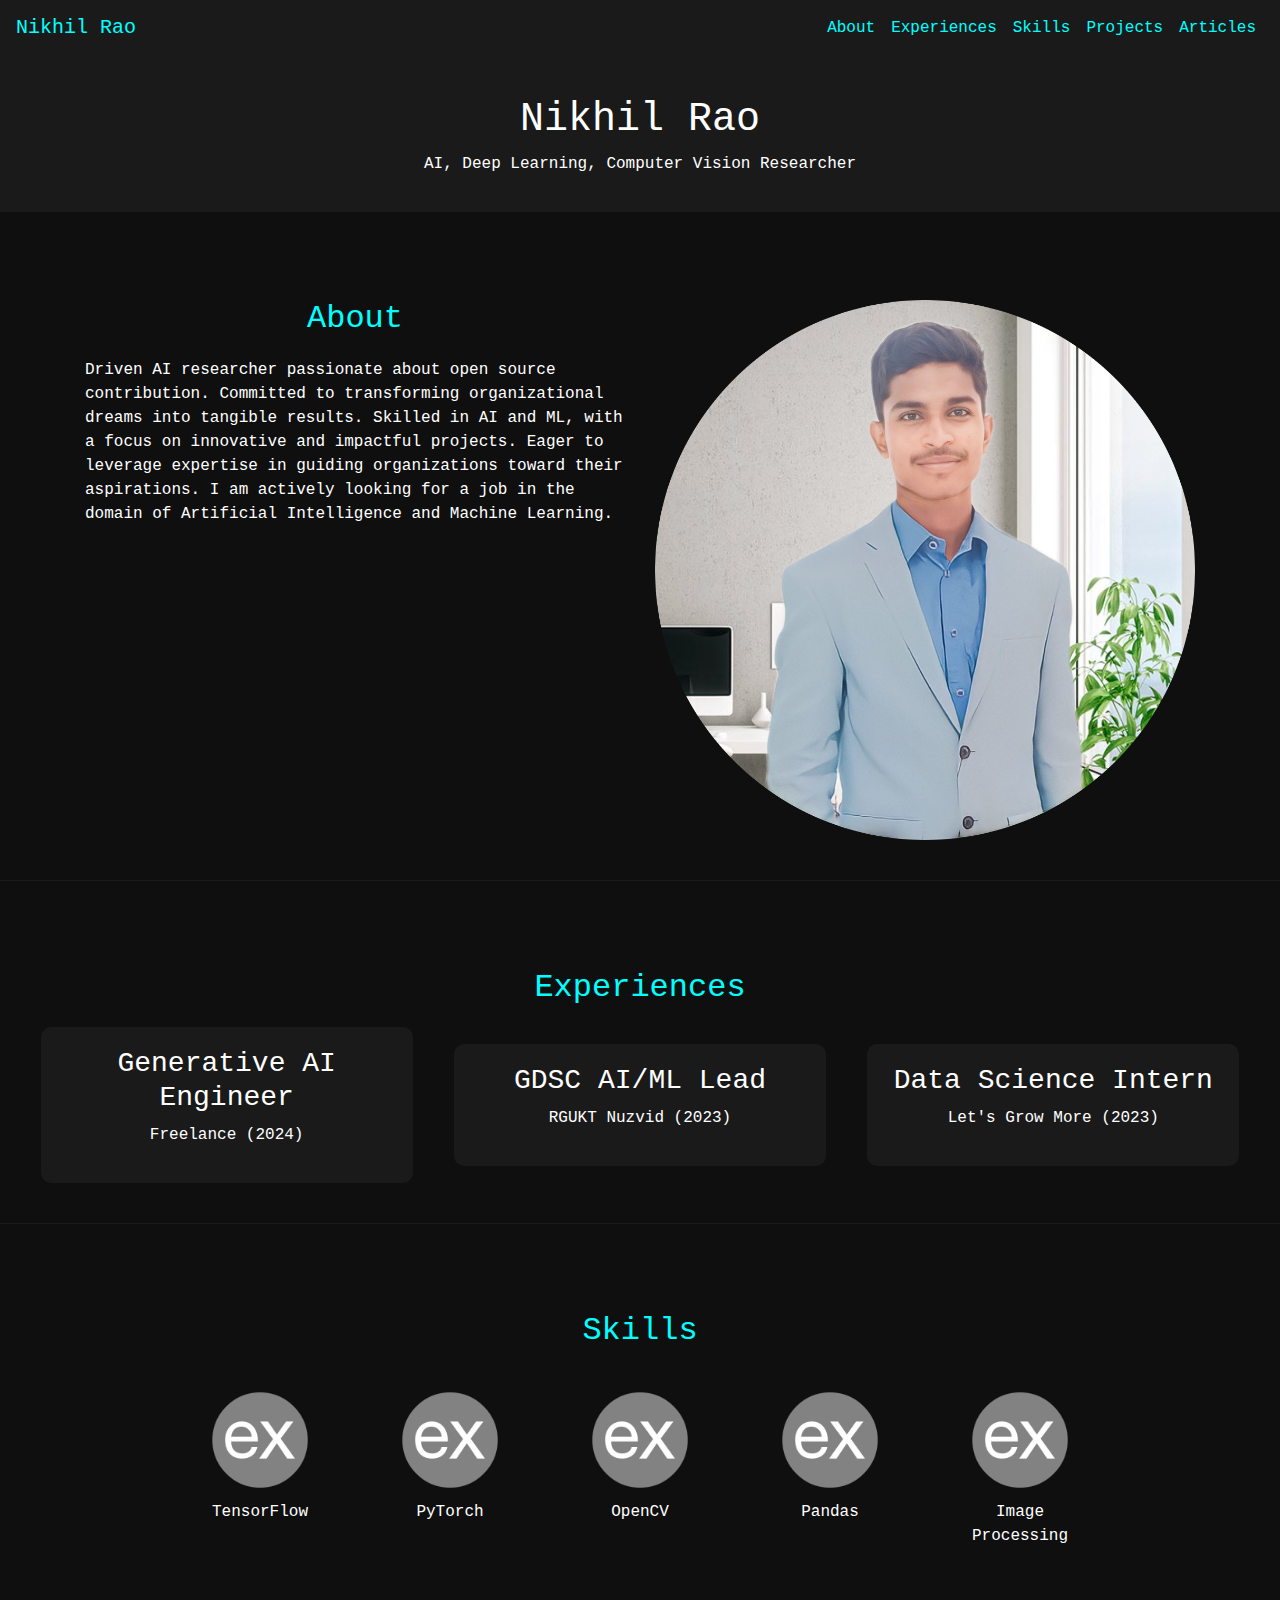
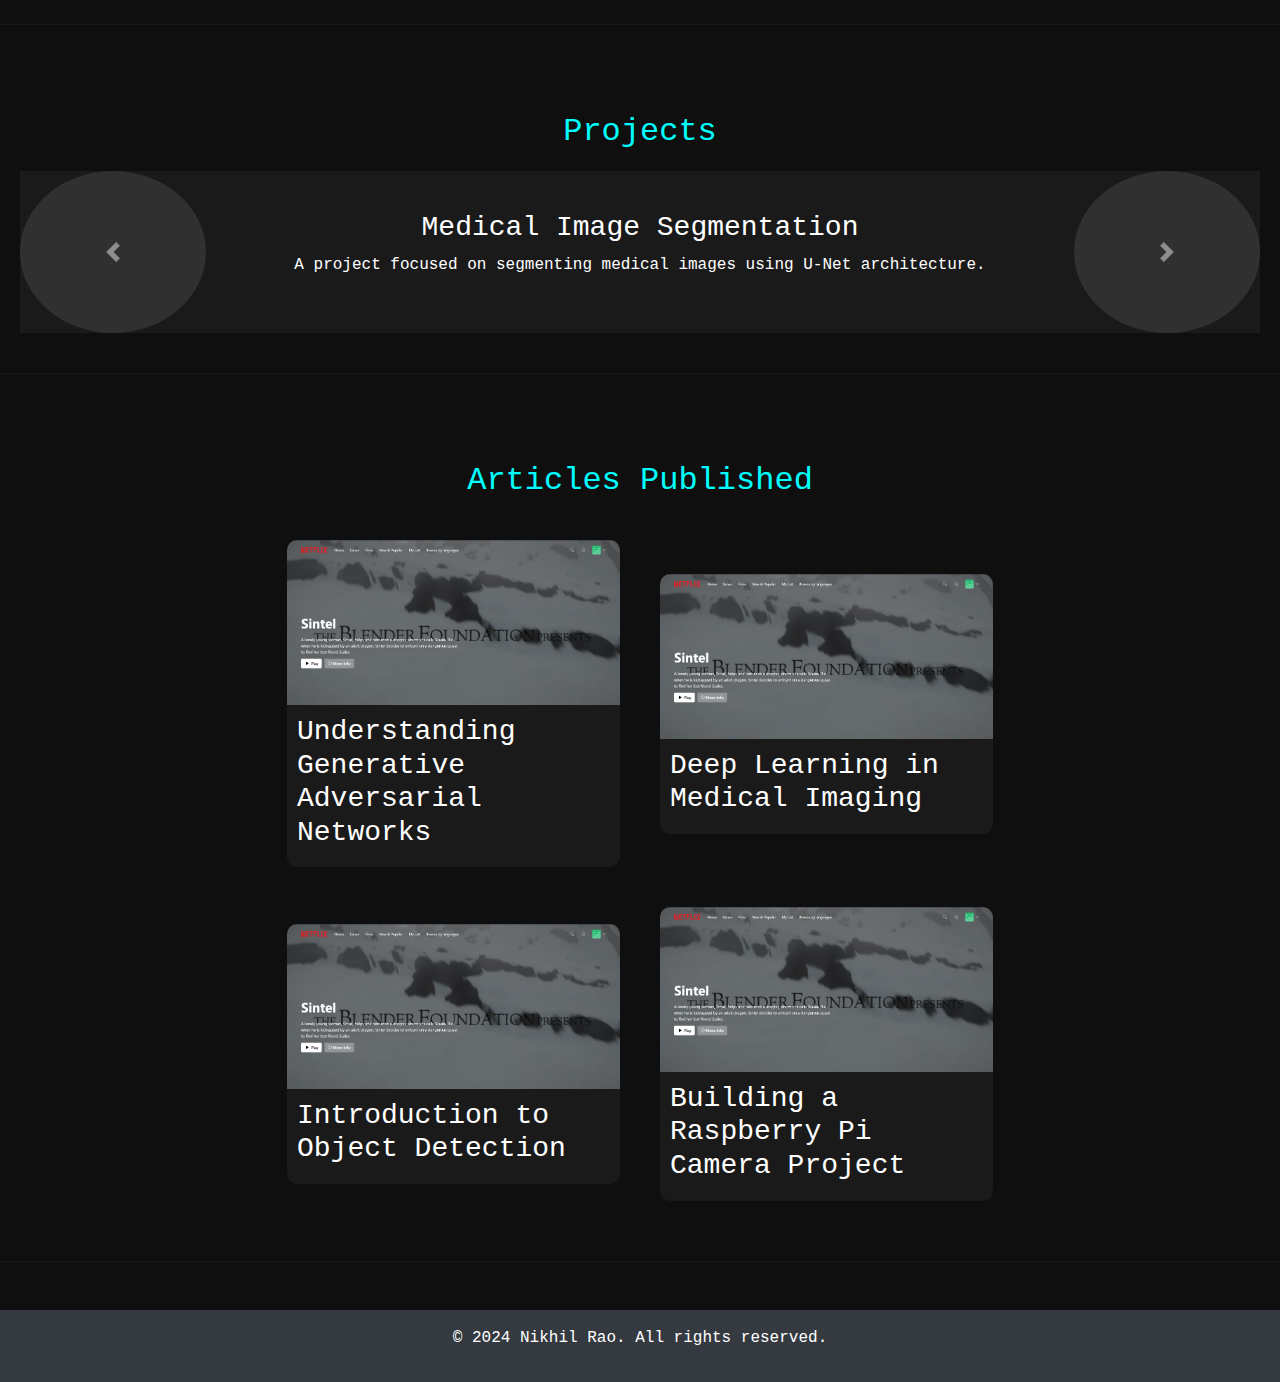
<file: Qwen2.5-Coder Explaination/Portfolio-Website/index.html>
<!DOCTYPE html>
<html lang="en">
<head>
    <meta charset="UTF-8">
    <meta name="viewport" content="width=device-width, initial-scale=1.0">
    <title>Nikhil Rao - AI & Deep Learning Researcher</title>
    <link rel="stylesheet" href="https://stackpath.bootstrapcdn.com/bootstrap/4.5.2/css/bootstrap.min.css">
    <link rel="stylesheet" href="style.css">
</head>
<body>
    <nav class="navbar navbar-expand-lg navbar-dark bg-dark fixed-top">
        <a class="navbar-brand" href="#">Nikhil Rao</a>
        <button class="navbar-toggler" type="button" data-toggle="collapse" data-target="#navbarNav" aria-controls="navbarNav" aria-expanded="false" aria-label="Toggle navigation">
            <span class="navbar-toggler-icon"></span>
        </button>
        <div class="collapse navbar-collapse" id="navbarNav">
            <ul class="navbar-nav ml-auto">
                <li class="nav-item">
                    <a class="nav-link" href="#about">About</a>
                </li>
                <li class="nav-item">
                    <a class="nav-link" href="#experiences">Experiences</a>
                </li>
                <li class="nav-item">
                    <a class="nav-link" href="#skills">Skills</a>
                </li>
                <li class="nav-item">
                    <a class="nav-link" href="#projects">Projects</a>
                </li>
                <li class="nav-item">
                    <a class="nav-link" href="#articles">Articles</a>
                </li>
            </ul>
        </div>
    </nav>

    <header class="text-center mt-5 pt-5">
        <h1>Nikhil Rao</h1>
        <p>AI, Deep Learning, Computer Vision Researcher</p>
    </header>

    <section id="about" class="mt-5">
        <div class="container">
            <div class="row">
                <div class="col-md-6">
                    <h2>About</h2>
                    <p>Driven AI researcher passionate about open source contribution. Committed to transforming organizational dreams into tangible results. Skilled in AI and ML, with a focus on innovative and impactful projects. Eager to leverage expertise in guiding organizations toward their aspirations. I am actively looking for a job in the domain of Artificial Intelligence and Machine Learning.</p>
                </div>
                <div class="col-md-6">
                    <div class="photo">
                        <img src="assets/images/nikhil-photo.png" alt="Nikhil Rao" class="img-fluid rounded">
                    </div>
                </div>
            </div>
        </div>
    </section>

    <section id="experiences" class="mt-5">
        <h2 class="text-center">Experiences</h2>
        <div class="timeline">
            <div class="timeline-item">
                <div class="timeline-content">
                    <h3>Generative AI Engineer</h3>
                    <p>Freelance (2024)</p>
                </div>
            </div>
            <div class="timeline-item">
                <div class="timeline-content">
                    <h3>GDSC AI/ML Lead</h3>
                    <p>RGUKT Nuzvid (2023)</p>
                </div>
            </div>
            <div class="timeline-item">
                <div class="timeline-content">
                    <h3>Data Science Intern</h3>
                    <p>Let's Grow More (2023)</p>
                </div>
            </div>
        </div>
    </section>

    <section id="skills" class="mt-5">
        <h2 class="text-center">Skills</h2>
        <div class="container">
            <div class="skill-icons d-flex justify-content-center flex-wrap">
                <div class="skill-icon">
                    <img src="assets/images/tensorflow-logo.png" alt="TensorFlow">
                    <p>TensorFlow</p>
                </div>
                <div class="skill-icon">
                    <img src="assets/images/pytorch-logo.png" alt="PyTorch">
                    <p>PyTorch</p>
                </div>
                <div class="skill-icon">
                    <img src="assets/images/opencv-logo.png" alt="OpenCV">
                    <p>OpenCV</p>
                </div>
                <div class="skill-icon">
                    <img src="assets/images/pandas-logo.png" alt="Pandas">
                    <p>Pandas</p>
                </div>
                <div class="skill-icon">
                    <img src="assets/images/image-processing-logo.png" alt="Image Processing">
                    <p>Image Processing</p>
                </div>
            </div>
        </div>
    </section>

    <section id="projects" class="mt-5">
        <h2 class="text-center">Projects</h2>
        <div id="projectCarousel" class="carousel slide" data-ride="carousel">
            <div class="carousel-inner">
                <div class="carousel-item active">
                    <div class="project-card">
                        <h3>Medical Image Segmentation</h3>
                        <p>A project focused on segmenting medical images using U-Net architecture.</p>
                    </div>
                </div>
                <div class="carousel-item">
                    <div class="project-card">
                        <h3>Object Detection in Surveillance Videos</h3>
                        <p>Developed an object detection system using YOLOv5 for real-time surveillance.</p>
                    </div>
                </div>
                <div class="carousel-item">
                    <div class="project-card">
                        <h3>Fake News Detection</h3>
                        <p>Built a deep learning model to detect fake news using text embeddings.</p>
                    </div>
                </div>
                <div class="carousel-item">
                    <div class="project-card">
                        <h3>Neural Style Transfer</h3>
                        <p>Implemented neural style transfer using VGG19 to create artistic images.</p>
                    </div>
                </div>
                <div class="carousel-item">
                    <div class="project-card">
                        <h3>Automated Traffic Sign Recognition</h3>
                        <p>Created a system to recognize traffic signs using CNNs and OpenCV.</p>
                    </div>
                </div>
            </div>
            <a class="carousel-control-prev" href="#projectCarousel" role="button" data-slide="prev">
                <span class="carousel-control-prev-icon" aria-hidden="true"></span>
                <span class="sr-only">Previous</span>
            </a>
            <a class="carousel-control-next" href="#projectCarousel" role="button" data-slide="next">
                <span class="carousel-control-next-icon" aria-hidden="true"></span>
                <span class="sr-only">Next</span>
            </a>
        </div>
    </section>

    <section id="articles" class="mt-5">
        <h2 class="text-center">Articles Published</h2>
        <div class="container">
            <div class="article-cards d-flex justify-content-center flex-wrap">
                <div class="article-card">
                    <img src="assets/images/article-thumbnail-1.png" alt="Article 1" class="img-fluid">
                    <a href="https://example.com/article1" target="_blank"><h3>Understanding Generative Adversarial Networks</h3></a>
                </div>
                <div class="article-card">
                    <img src="assets/images/article-thumbnail-1.png" alt="Article 2" class="img-fluid">
                    <a href="https://example.com/article2" target="_blank"><h3>Deep Learning in Medical Imaging</h3></a>
                </div>
                <div class="article-card">
                    <img src="assets/images/article-thumbnail-1.png" alt="Article 3" class="img-fluid">
                    <a href="https://example.com/article3" target="_blank"><h3>Introduction to Object Detection</h3></a>
                </div>
                <div class="article-card">
                    <img src="assets/images/article-thumbnail-1.png" alt="Article 4" class="img-fluid">
                    <a href="https://example.com/article4" target="_blank"><h3>Building a Raspberry Pi Camera Project</h3></a>
                </div>
            </div>
        </div>
    </section>

    <footer class="bg-dark text-white text-center py-3 mt-5">
        <p>&copy; 2024 Nikhil Rao. All rights reserved.</p>
    </footer>

    <script src="https://code.jquery.com/jquery-3.5.1.slim.min.js"></script>
    <script src="https://cdn.jsdelivr.net/npm/@popperjs/core@2.9.3/dist/umd/popper.min.js"></script>
    <script src="https://stackpath.bootstrapcdn.com/bootstrap/4.5.2/js/bootstrap.min.js"></script>
    <script src="script.js"></script>
</body>
</html>
</file>
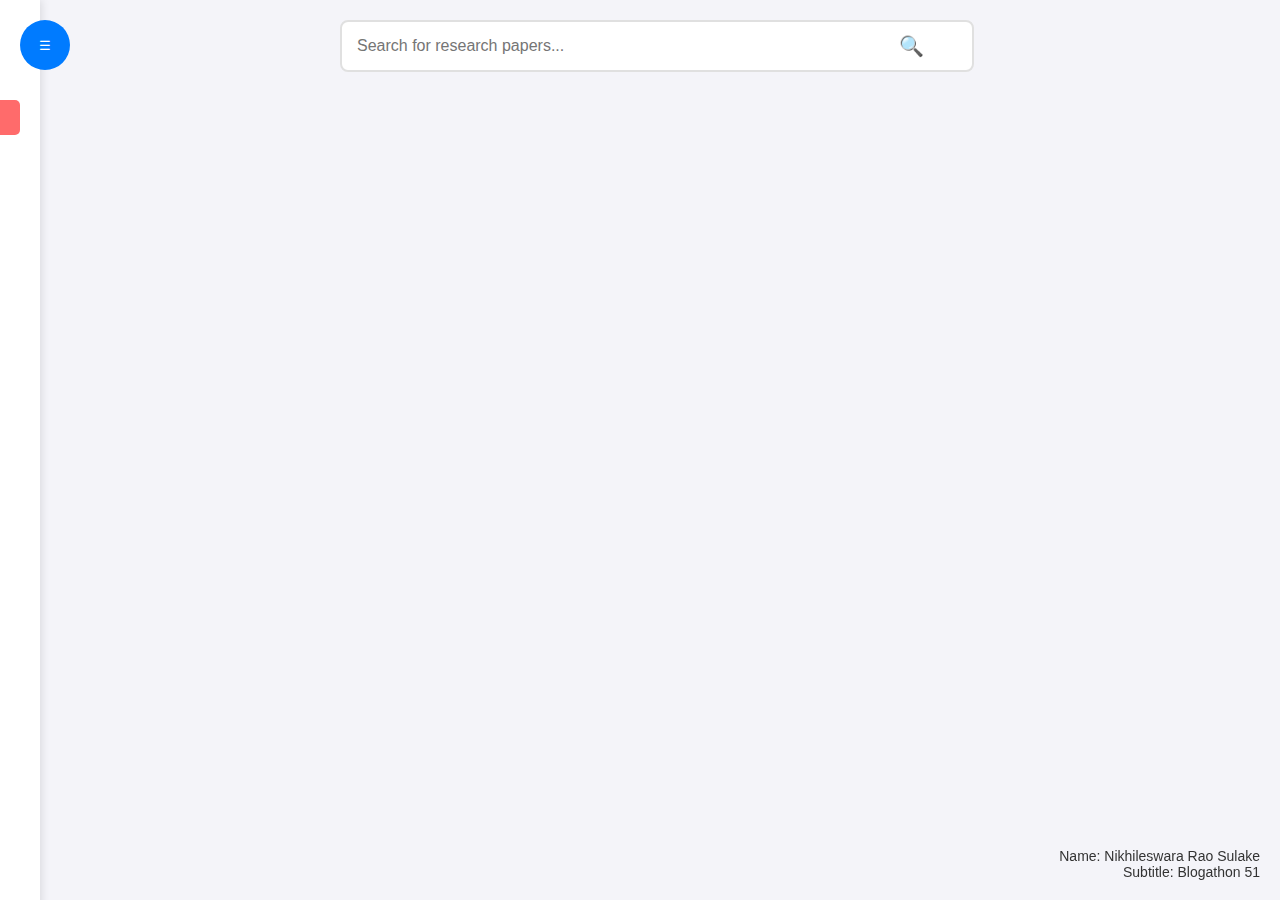
<file: Qwen2.5-Coder Explaination/Research-Paper-Fetcher/index.html>
<!DOCTYPE html>
<html lang="en">
<head>
    <meta charset="UTF-8">
    <meta name="viewport" content="width=device-width, initial-scale=1.0">
    <title>Research Paper Finder</title>
    <style>
        body {
            font-family: 'Arial', sans-serif;
            background-color: #f4f4f9;
            margin: 0;
            padding: 0;
            display: flex;
            flex-direction: column;
            align-items: center;
            justify-content: flex-start;
            min-height: 100vh;
        }
        .header {
            width: 100%;
            max-width: 1200px;
            margin: 20px auto;
            text-align: center;
        }
        .search-bar {
            width: 100%;
            max-width: 600px;
            margin: 0 auto 20px;
            position: relative;
        }
        .search-bar input {
            width: 100%;
            padding: 15px;
            border: 2px solid #e0e0e0;
            border-radius: 8px;
            outline: none;
            font-size: 16px;
            transition: border-color 0.3s;
        }
        .search-bar input:focus {
            border-color: #007bff;
        }
        .search-bar button {
            position: absolute;
            right: 10px;
            top: 50%;
            transform: translateY(-50%);
            background: none;
            border: none;
            cursor: pointer;
            font-size: 20px;
            color: #007bff;
        }
        .container {
            width: 90%;
            max-width: 1200px;
            margin: 0 auto;
            position: relative;
        }
        .result-card {
            background: #fff;
            border-radius: 8px;
            box-shadow: 0 4px 8px rgba(0, 0, 0, 0.1);
            width: 100%;
            max-width: 600px;
            margin: 20px auto;
            transition: transform 0.3s;
            opacity: 0;
            transform: translateY(20px);
            animation: fadeInUp 0.5s forwards;
        }
        @keyframes fadeInUp {
            to {
                opacity: 1;
                transform: translateY(0);
            }
        }
        .result-card h3 {
            margin: 15px;
            font-size: 18px;
            color: #333;
        }
        .result-card p {
            margin: 10px 15px;
            color: #666;
        }
        .result-card .buttons {
            display: flex;
            justify-content: space-between;
            padding: 10px 15px;
            border-top: 1px solid #e0e0e0;
        }
        .result-card button {
            background: none;
            border: none;
            cursor: pointer;
            font-size: 24px; /* Increased icon size */
            color: #007bff;
            transition: color 0.3s;
        }
        .result-card button:hover {
            color: #ff6b6b;
        }
        .sidebar-toggle {
            position: fixed;
            top: 20px;
            left: 20px;
            background: #007bff;
            color: #fff;
            border: none;
            border-radius: 50%;
            width: 50px;
            height: 50px;
            display: flex;
            align-items: center;
            justify-content: center;
            cursor: pointer;
            z-index: 1000;
            transition: background 0.3s;
        }
        .sidebar-toggle:hover {
            background: #0056b3;
        }
        .sidebar {
            position: fixed;
            top: 0;
            left: -300px;
            width: 300px;
            height: 100%;
            background: #fff;
            box-shadow: 2px 0 8px rgba(0, 0, 0, 0.1);
            transition: left 0.3s;
            padding: 20px;
            overflow-y: auto;
        }
        .sidebar.open {
            left: 0;
        }
        .sidebar h2 {
            margin-bottom: 20px;
            font-size: 20px;
            color: #333;
        }
        .sidebar ul {
            list-style: none;
            padding: 0;
        }
        .sidebar li {
            margin-bottom: 10px;
        }
        .sidebar a {
            text-decoration: none;
            color: #007bff;
            transition: color 0.3s;
        }
        .sidebar a:hover {
            color: #ff6b6b;
        }
        .reset-button {
            margin-top: 20px;
            background: #ff6b6b;
            color: #fff;
            border: none;
            border-radius: 5px;
            padding: 10px;
            width: 100%;
            cursor: pointer;
            transition: background 0.3s;
        }
        .reset-button:hover {
            background: #e84c3d;
        }
        footer {
            position: fixed;
            bottom: 20px;
            right: 20px;
            background: none;
            color: #333;
            text-align: right;
        }
        footer p {
            margin: 0;
            font-size: 14px;
        }
        @media (max-width: 768px) {
            .result-card {
                width: 100%;
            }
        }
    </style>
</head>
<body>
    <div class="header">
        <div class="search-bar">
            <input type="text" id="searchQuery" placeholder="Search for research papers...">
            <button onclick="fetchPapers()">&#128269;</button>
        </div>
    </div>
    <div class="container">
        <div class="results" id="results"></div>
    </div>
    <button class="sidebar-toggle" onclick="toggleSidebar()">&#9776;</button>
    <div class="sidebar" id="sidebar">
        <button class="sidebar-toggle" onclick="toggleSidebar()" style="position: absolute; top: 20px; right: 20px;">&#10006;</button>
        <h2>Liked Papers</h2>
        <ul id="likedPapers"></ul>
        <button class="reset-button" onclick="resetData()">Reset All Data</button>
    </div>
    <footer>
        <p>Name: Nikhileswara Rao Sulake</p>
        <p>Subtitle: Blogathon 51</p>
    </footer>

    <script>
        let papers = [];
        let currentIndex = 0;
        const likedPapers = [];

        function fetchPapers() {
            const query = document.getElementById('searchQuery').value;
            if (!query) return;

            fetch(`https://export.arxiv.org/api/query?search_query=all:${encodeURIComponent(query)}&start=0&max_results=10`)
                .then(response => response.text())
                .then(data => {
                    const parser = new DOMParser();
                    const xmlDoc = parser.parseFromString(data, "text/xml");
                    const entries = xmlDoc.getElementsByTagName("entry");
                    papers = Array.from(entries).map(entry => ({
                        title: entry.getElementsByTagName("title")[0].textContent,
                        authors: Array.from(entry.getElementsByTagName("name")).map(name => name.textContent).join(', '),
                        date: entry.getElementsByTagName("published")[0].textContent.split('T')[0],
                        summary: entry.getElementsByTagName("summary")[0].textContent.substring(0, 200) + '...',
                        pdfLink: entry.getElementsByTagName("link")[1].getAttribute("href")
                    }));
                    currentIndex = 0;
                    displayNextPaper();
                })
                .catch(error => console.error('Error fetching data:', error));
        }

        function displayNextPaper() {
            const resultsContainer = document.getElementById('results');
            resultsContainer.innerHTML = '';

            if (currentIndex >= papers.length) {
                alert('No more papers to display.');
                return;
            }

            const paper = papers[currentIndex];
            const card = document.createElement('div');
            card.className = 'result-card';
            card.innerHTML = `
                <h3>${paper.title}</h3>
                <p><strong>Authors:</strong> ${paper.authors}</p>
                <p><strong>Date:</strong> ${paper.date}</p>
                <p>${paper.summary}</p>
                <div class="buttons">
                    <button onclick="likePaper('${paper.title}', '${paper.pdfLink}')">&#9829;</button>
                    <button onclick="ignorePaper()">&#10060;</button>
                </div>
            `;
            resultsContainer.appendChild(card);
        }

        function likePaper(title, pdfLink) {
            if (!likedPapers.some(paper => paper.title === title)) {
                likedPapers.push({ title, pdfLink });
                updateSidebar();
            }
            currentIndex++;
            displayNextPaper();
        }

        function ignorePaper() {
            currentIndex++;
            displayNextPaper();
        }

        function resetData() {
            likedPapers.length = 0;
            updateSidebar();
        }

        function updateSidebar() {
            const sidebarList = document.getElementById('likedPapers');
            sidebarList.innerHTML = '';
            likedPapers.forEach(paper => {
                const listItem = document.createElement('li');
                const link = document.createElement('a');
                link.href = paper.pdfLink;
                link.target = '_blank';
                link.textContent = paper.title;
                listItem.appendChild(link);
                sidebarList.appendChild(listItem);
            });
        }

        function toggleSidebar() {
            const sidebar = document.getElementById('sidebar');
            sidebar.classList.toggle('open');
        }
    </script>
</body>
</html>
</file>
<file: Qwen2.5-Coder Explaination/Portfolio-Website/style.css>
body {
    background: #0f0f0f;
    color: #fff;
    font-family: 'Courier New', Courier, monospace;
    margin: 0;
    padding: 0;
    overflow-x: hidden;
    position: relative;
}

.navbar {
    background: #1a1a1a !important;
}

.navbar-brand, .nav-link {
    color: #0ff !important;
    transition: color 0.3s, transform 0.3s;
}

.nav-link:hover {
    color: #ff0 !important;
    transform: scale(1.1);
}

header {
    background: #1a1a1a;
    padding: 20px;
    text-align: center;
    animation: neon-glow 2s infinite alternate;
}

@keyframes neon-glow {
    from { text-shadow: 0 0 5px #0ff, 0 0 10px #0ff, 0 0 15px #0ff, 0 0 20px #0ff, 0 0 30px #0ff, 0 0 40px #0ff, 0 0 55px #0ff, 0 0 75px #0ff; }
    to { text-shadow: 0 0 10px #0ff, 0 0 20px #0ff, 0 0 30px #0ff, 0 0 40px #0ff, 0 0 50px #0ff, 0 0 60px #0ff, 0 0 70px #0ff, 0 0 80px #0ff; }
}

section {
    padding: 40px 20px;
    border-bottom: 1px solid #1a1a1a;
    position: relative;
}

h2 {
    color: #0ff;
    text-align: center;
    margin-bottom: 20px;
}

#about .photo img {
    max-width: 100%;
    border-radius: 10px;
    animation: float 6s ease-in-out infinite;
}

@keyframes float {
    0%, 100% { transform: translateY(0); }
    50% { transform: translateY(-20px); }
}

.timeline {
    display: flex;
    justify-content: space-around;
    align-items: center;
}

.timeline-item {
    width: 30%;
    background: #1a1a1a;
    border-radius: 10px;
    padding: 20px;
    transition: background 0.3s;
    animation: slide-in 1s forwards;
}

.timeline-item:nth-child(2) {
    animation-delay: 0.5s;
}

.timeline-item:nth-child(3) {
    animation-delay: 1s;
}

@keyframes slide-in {
    from { transform: translateX(-100%); opacity: 0; }
    to { transform: translateX(0); opacity: 1; }
}

.timeline-content {
    text-align: center;
}

.skill-icons {
    display: flex;
    justify-content: center;
    flex-wrap: wrap;
}

.skill-icon {
    width: 150px;
    margin: 20px;
    text-align: center;
    position: relative;
    animation: float-ocean 6s ease-in-out infinite;
}

.skill-icon img {
    width: 100px;
    height: 100px;
    border-radius: 50%;
}

.skill-icon p {
    margin-top: 10px;
}

@keyframes float-ocean {
    0%, 100% { transform: translateY(0); }
    50% { transform: translateY(-10px); }
}

.carousel-item {
    min-width: 30%;
    box-sizing: border-box;
    padding: 20px;
    transition: background-color 0.3s;
}

.carousel-item.active {
    background-color: #1a1a1a;
}

.carousel-item:not(.active) {
    background-color: #2a2a2a;
}

.project-card {
    border-radius: 10px;
    padding: 20px;
    background: #1a1a1a;
    text-align: center;
    transition: transform 0.5s ease-in-out;
}

.project-card:hover {
    transform: scale(1.05);
}

.carousel-control-prev, .carousel-control-next {
    background: rgba(255, 255, 255, 0.2);
    border: none;
    color: #fff;
    padding: 10px;
    cursor: pointer;
    border-radius: 50%;
    transition: background 0.3s;
}

.carousel-control-prev:hover, .carousel-control-next:hover {
    background: rgba(255, 255, 255, 0.4);
}

.article-cards {
    display: flex;
    justify-content: center;
    align-items: center;
    flex-wrap: wrap;
}

.article-card {
    width: 30%;
    margin: 20px;
    background: #1a1a1a;
    border-radius: 10px;
    overflow: hidden;
    transition: transform 0.3s;
}

.article-card:hover {
    transform: scale(1.05);
}

.article-card img {
    width: 100%;
    height: auto;
    display: block;
}

.article-card a {
    color: #fff;
    text-decoration: none;
    display: block;
    padding: 10px;
}

footer {
    background: #1a1a1a;
    text-align: center;
    padding: 20px;
}
</file>
